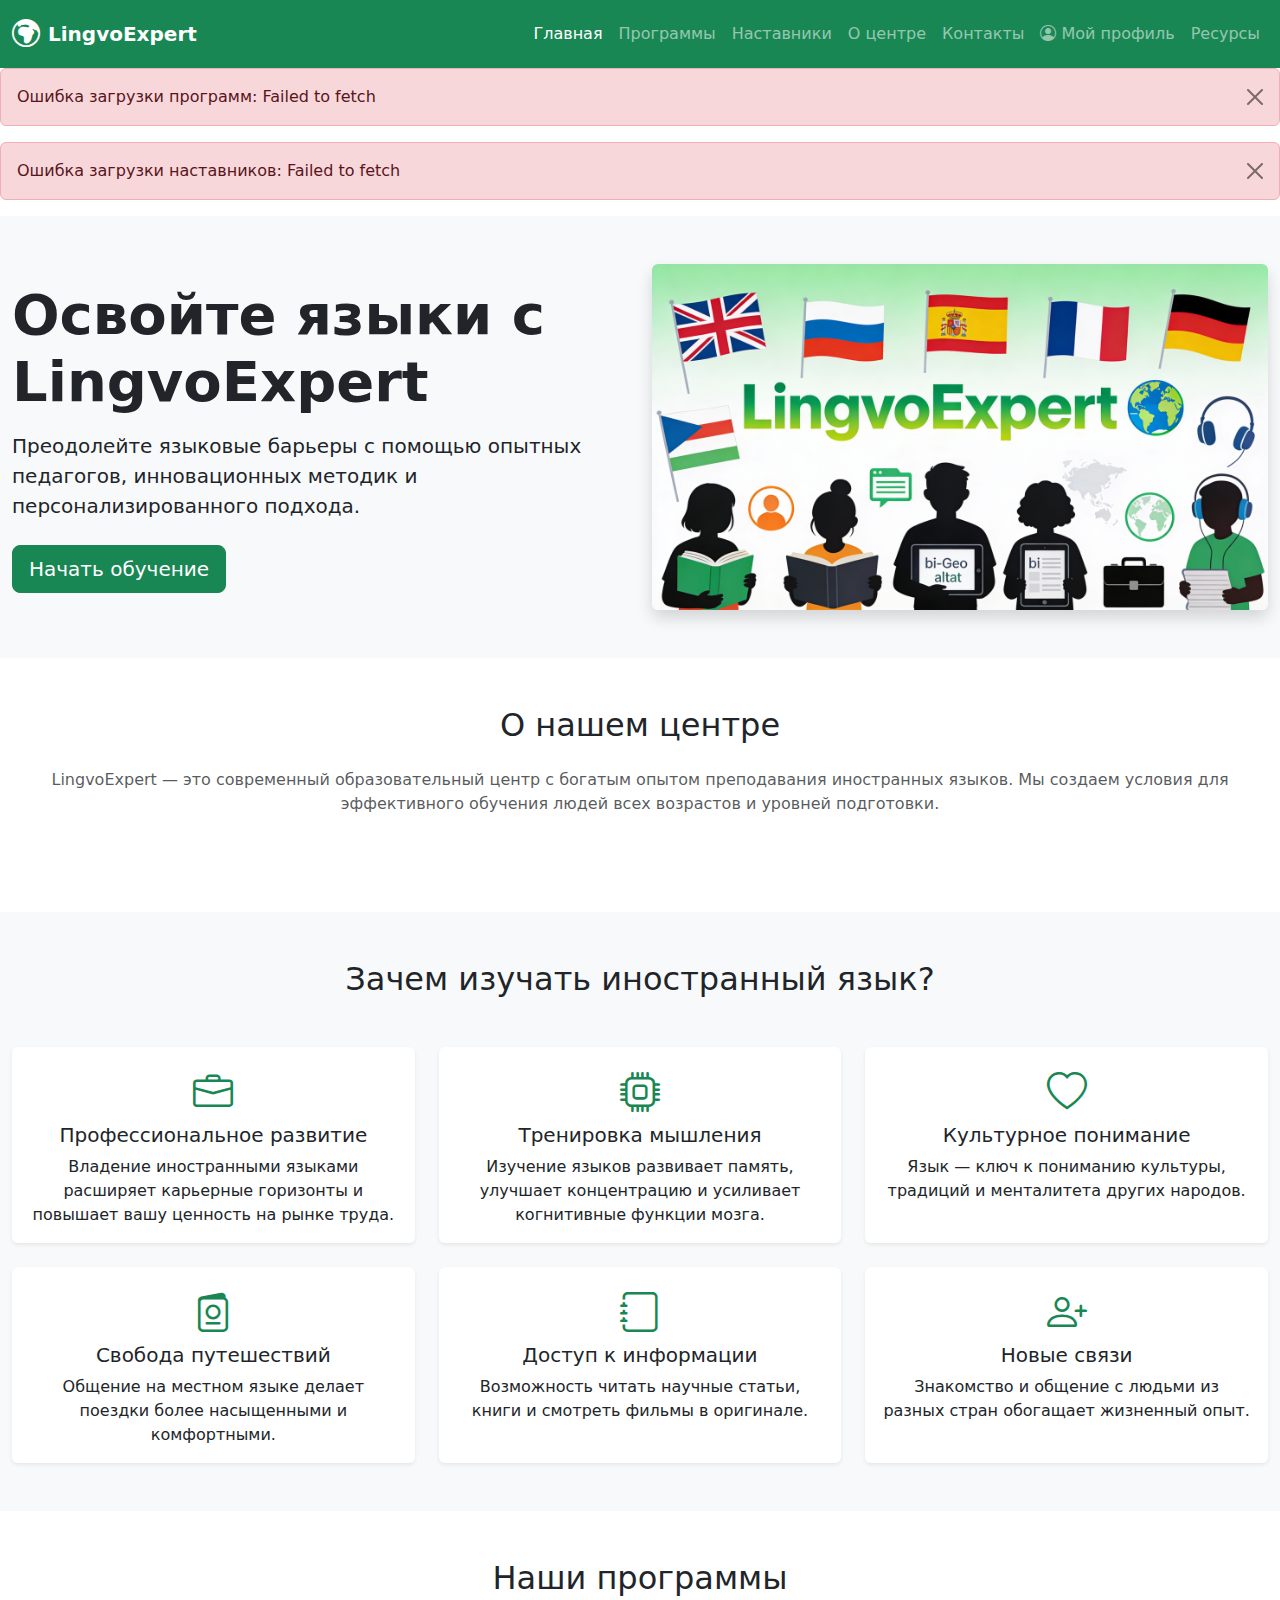
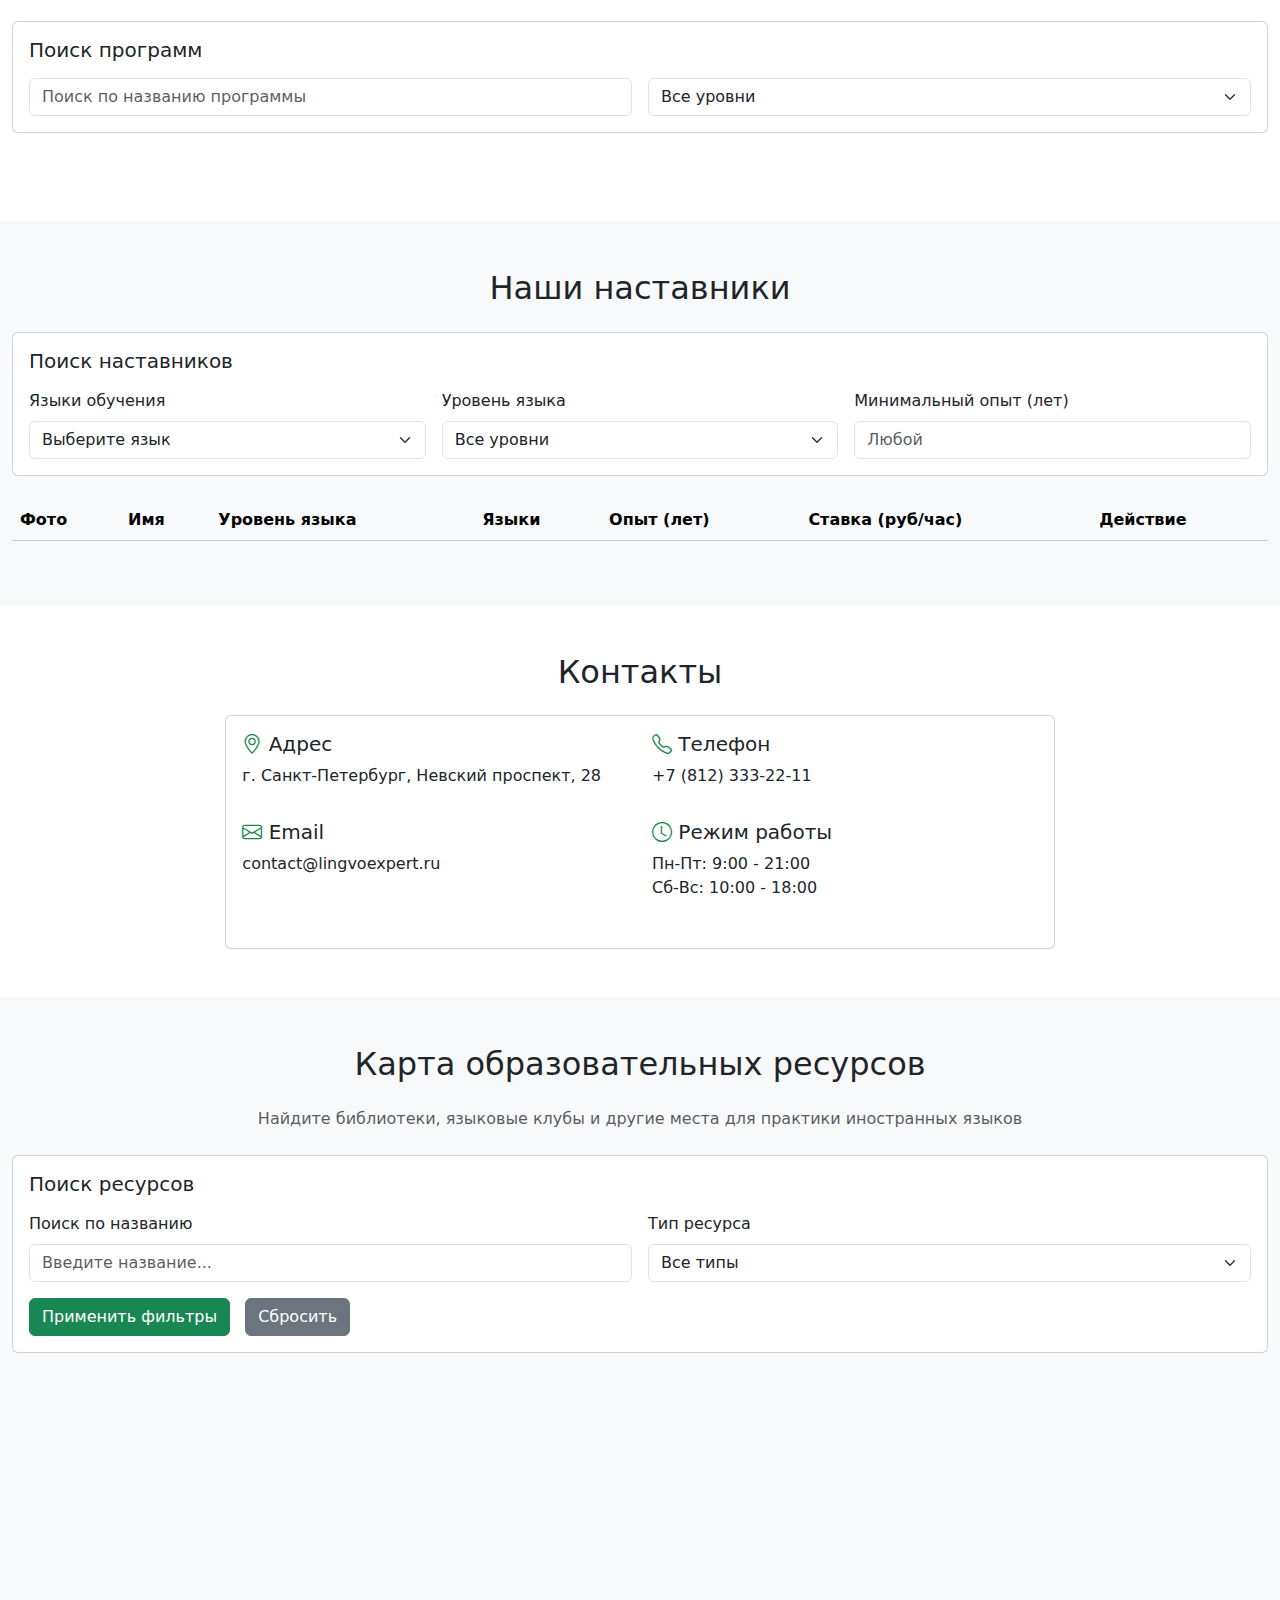
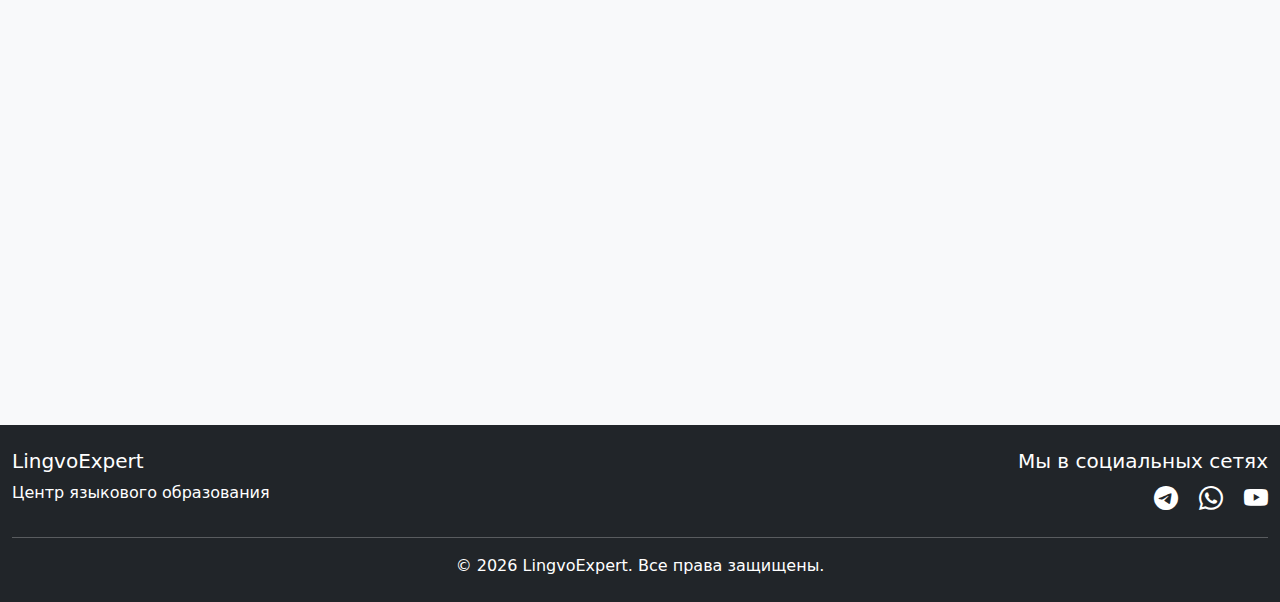
<file: index.html>
<!DOCTYPE html>
<html lang="ru">
<head>
    <meta charset="UTF-8">
    <meta name="viewport" content="width=device-width, initial-scale=1.0">
    <title>Лингвистический центр LingvoExpert</title>
    <link href="https://cdn.jsdelivr.net/npm/bootstrap@5.3.0/dist/css/bootstrap.min.css" rel="stylesheet">
    <link rel="stylesheet" href="https://cdn.jsdelivr.net/npm/bootstrap-icons@1.10.0/font/bootstrap-icons.css">
    <link rel="stylesheet" href="css/style.css">
</head>
<body>
    <header class="navbar navbar-expand-lg navbar-dark bg-success">
        <div class="container">
            <a class="navbar-brand d-flex align-items-center" href="index.html">
                <i class="bi bi-globe-europe-africa fs-3 me-2"></i>
                <span class="fw-bold">LingvoExpert</span>
            </a>
            <button class="navbar-toggler" type="button" data-bs-toggle="collapse" data-bs-target="#navbarNav">
                <span class="navbar-toggler-icon"></span>
            </button>
            <div class="collapse navbar-collapse" id="navbarNav">
                <ul class="navbar-nav ms-auto">
                    <li class="nav-item">
                        <a class="nav-link active" href="index.html">Главная</a>
                    </li>
                    <li class="nav-item">
                        <a class="nav-link" href="#courses">Программы</a>
                    </li>
                    <li class="nav-item">
                        <a class="nav-link" href="#tutors">Наставники</a>
                    </li>
                    <li class="nav-item">
                        <a class="nav-link" href="#about">О центре</a>
                    </li>
                    <li class="nav-item">
                        <a class="nav-link" href="#contacts">Контакты</a>
                    </li>
                    <li class="nav-item">
                        <a class="nav-link" href="cabinet.html">
                            <i class="bi bi-person-circle"></i> Мой профиль
                        </a>
                    </li>
                    <li class="nav-item">
                        <a class="nav-link" href="#resources-map">Ресурсы</a>
                    </li>
                </ul>
            </div>
        </div>
    </header>

    <div id="notification-area" class="notification-container"></div>

    <section class="hero-section bg-light py-5">
        <div class="container">
            <div class="row align-items-center">
                <div class="col-lg-6">
                    <h1 class="display-4 fw-bold mb-3">Освойте языки с LingvoExpert</h1>
                    <p class="lead mb-4">Преодолейте языковые барьеры с помощью опытных педагогов, инновационных методик и персонализированного подхода.</p>
                    <a href="#courses" class="btn btn-success btn-lg">Начать обучение</a>
                </div>
                <div class="col-lg-6">
                    <img src="images/main.png" alt="Изучение языков" class="img-fluid rounded shadow">
                </div>
            </div>
        </div>
    </section>

    <section id="about" class="py-5">
        <div class="container">
            <h2 class="text-center mb-4">О нашем центре</h2>
            <p class="text-center text-muted mb-5">LingvoExpert — это современный образовательный центр с богатым опытом преподавания иностранных языков. Мы создаем условия для эффективного обучения людей всех возрастов и уровней подготовки.</p>
        </div>
    </section>

    <section class="bg-light py-5">
        <div class="container">
            <h2 class="text-center mb-5">Зачем изучать иностранный язык?</h2>
            <div class="row g-4">
                <div class="col-md-4">
                    <div class="card h-100 border-0 shadow-sm">
                        <div class="card-body text-center">
                            <i class="bi bi-briefcase text-success fs-1 mb-3"></i>
                            <h5 class="card-title">Профессиональное развитие</h5>
                            <p class="card-text">Владение иностранными языками расширяет карьерные горизонты и повышает вашу ценность на рынке труда.</p>
                        </div>
                    </div>
                </div>
                <div class="col-md-4">
                    <div class="card h-100 border-0 shadow-sm">
                        <div class="card-body text-center">
                            <i class="bi bi-cpu text-success fs-1 mb-3"></i>
                            <h5 class="card-title">Тренировка мышления</h5>
                            <p class="card-text">Изучение языков развивает память, улучшает концентрацию и усиливает когнитивные функции мозга.</p>
                        </div>
                    </div>
                </div>
                <div class="col-md-4">
                    <div class="card h-100 border-0 shadow-sm">
                        <div class="card-body text-center">
                            <i class="bi bi-heart text-success fs-1 mb-3"></i>
                            <h5 class="card-title">Культурное понимание</h5>
                            <p class="card-text">Язык — ключ к пониманию культуры, традиций и менталитета других народов.</p>
                        </div>
                    </div>
                </div>
                <div class="col-md-4">
                    <div class="card h-100 border-0 shadow-sm">
                        <div class="card-body text-center">
                            <i class="bi bi-passport text-success fs-1 mb-3"></i>
                            <h5 class="card-title">Свобода путешествий</h5>
                            <p class="card-text">Общение на местном языке делает поездки более насыщенными и комфортными.</p>
                        </div>
                    </div>
                </div>
                <div class="col-md-4">
                    <div class="card h-100 border-0 shadow-sm">
                        <div class="card-body text-center">
                            <i class="bi bi-journal text-success fs-1 mb-3"></i>
                            <h5 class="card-title">Доступ к информации</h5>
                            <p class="card-text">Возможность читать научные статьи, книги и смотреть фильмы в оригинале.</p>
                        </div>
                    </div>
                </div>
                <div class="col-md-4">
                    <div class="card h-100 border-0 shadow-sm">
                        <div class="card-body text-center">
                            <i class="bi bi-person-plus text-success fs-1 mb-3"></i>
                            <h5 class="card-title">Новые связи</h5>
                            <p class="card-text">Знакомство и общение с людьми из разных стран обогащает жизненный опыт.</p>
                        </div>
                    </div>
                </div>
            </div>
        </div>
    </section>

    <section id="courses" class="py-5">
        <div class="container">
            <h2 class="text-center mb-4">Наши программы</h2>

            <div class="card mb-4">
                <div class="card-body">
                    <h5 class="card-title mb-3">Поиск программ</h5>
                    <div class="row g-3">
                        <div class="col-md-6">
                            <input type="text" id="course-search-name" class="form-control" placeholder="Поиск по названию программы">
                        </div>
                        <div class="col-md-6">
                            <select id="course-search-level" class="form-select">
                                <option value="">Все уровни</option>
                                <option value="Beginner">Начальный</option>
                                <option value="Intermediate">Средний</option>
                                <option value="Advanced">Продвинутый</option>
                            </select>
                        </div>
                    </div>
                </div>
            </div>

            <div id="courses-list" class="row g-4"></div>

            <nav id="courses-pagination" class="mt-4">
                <ul class="pagination justify-content-center"></ul>
            </nav>
        </div>
    </section>

    <section id="tutors" class="bg-light py-5">
         <div class="container">
             <h2 class="text-center mb-4">Наши наставники</h2>

             <div class="card mb-4">
                 <div class="card-body">
                     <h5 class="card-title mb-3">Поиск наставников</h5>
                     <div class="row g-3">
                         <div class="col-md-4">
                             <label for="tutor-search-language" class="form-label">Языки обучения</label>
                             <select id="tutor-search-language" class="form-select">
                                 <option value="">Выберите язык</option>
                             </select>
                         </div>
                         <div class="col-md-4">
                             <label for="tutor-search-level" class="form-label">Уровень языка</label>
                             <select id="tutor-search-level" class="form-select">
                                 <option value="">Все уровни</option>
                                 <option value="Beginner">Начальный</option>
                                 <option value="Intermediate">Средний</option>
                                 <option value="Advanced">Продвинутый</option>
                             </select>
                         </div>
                         <div class="col-md-4">
                             <label for="tutor-search-experience" class="form-label">Минимальный опыт (лет)</label>
                             <input type="number" id="tutor-search-experience" class="form-control" min="0" placeholder="Любой">
                         </div>
                     </div>
                 </div>
             </div>
         
             <div class="table-responsive">
                 <table class="table table-hover bg-white">
                     <thead class="table-light">
                         <tr>
                             <th>Фото</th>
                             <th>Имя</th>
                             <th>Уровень языка</th>
                             <th>Языки</th>
                             <th>Опыт (лет)</th>
                             <th>Ставка (руб/час)</th>
                             <th>Действие</th>
                         </tr>
                     </thead>
                     <tbody id="tutors-list"></tbody>
                 </table>
             </div>
         </div>
    </section>

    <section id="contacts" class="py-5">
        <div class="container">
            <h2 class="text-center mb-4">Контакты</h2>
            <div class="row justify-content-center">
                <div class="col-md-8">
                    <div class="card">
                        <div class="card-body">
                            <div class="row">
                                <div class="col-md-6 mb-3">
                                    <h5><i class="bi bi-geo-alt text-success"></i> Адрес</h5>
                                    <p>г. Санкт-Петербург, Невский проспект, 28</p>
                                </div>
                                <div class="col-md-6 mb-3">
                                    <h5><i class="bi bi-telephone text-success"></i> Телефон</h5>
                                    <p>+7 (812) 333-22-11</p>
                                </div>
                                <div class="col-md-6 mb-3">
                                    <h5><i class="bi bi-envelope text-success"></i> Email</h5>
                                    <p>contact@lingvoexpert.ru</p>
                                </div>
                                <div class="col-md-6 mb-3">
                                    <h5><i class="bi bi-clock text-success"></i> Режим работы</h5>
                                    <p>Пн-Пт: 9:00 - 21:00<br>Сб-Вс: 10:00 - 18:00</p>
                                </div>
                            </div>
                        </div>
                    </div>
                </div>
            </div>
        </div>
    </section>

    <section id="resources-map" class="py-5 bg-light">
        <div class="container">
            <h2 class="text-center mb-4">Карта образовательных ресурсов</h2>
            <p class="text-center text-muted mb-4">Найдите библиотеки, языковые клубы и другие места для практики иностранных языков</p>
            
            <div class="card mb-4">
                <div class="card-body">
                    <h5 class="card-title mb-3">Поиск ресурсов</h5>
                    <div class="row g-3 mb-3">
                        <div class="col-md-6">
                            <label for="resource-search" class="form-label">Поиск по названию</label>
                            <input type="text" id="resource-search" class="form-control" placeholder="Введите название...">
                        </div>
                        <div class="col-md-6">
                            <label for="resource-type-filter" class="form-label">Тип ресурса</label>
                            <select id="resource-type-filter" class="form-select">
                                <option value="">Все типы</option>
                                <option value="education">Образовательные учреждения</option>
                                <option value="community">Общественные центры</option>
                                <option value="library">Публичные библиотеки</option>
                                <option value="private">Частные языковые центры</option>
                                <option value="cafe">Языковые кафе</option>
                            </select>
                        </div>
                    </div>
                    <button id="search-on-map" class="btn btn-success">Применить фильтры</button>
                    <button id="reset-map" class="btn btn-secondary">Сбросить</button>
                </div>
            </div>

            <div id="map" style="width: 100%; height: 600px; border-radius: 10px;"></div>
        </div>
    </section>

    <footer class="bg-dark text-white py-4">
        <div class="container">
            <div class="row">
                <div class="col-md-6">
                    <h5>LingvoExpert</h5>
                    <p>Центр языкового образования</p>
                </div>
                <div class="col-md-6 text-md-end">
                    <h5>Мы в социальных сетях</h5>
                    <a href="#" class="text-white me-3"><i class="bi bi-vk fs-4"></i></a>
                    <a href="#" class="text-white me-3"><i class="bi bi-telegram fs-4"></i></a>
                    <a href="#" class="text-white me-3"><i class="bi bi-whatsapp fs-4"></i></a>
                    <a href="#" class="text-white"><i class="bi bi-youtube fs-4"></i></a>
                </div>
            </div>
            <hr class="bg-white">
            <p class="text-center mb-0">&copy; 2026 LingvoExpert. Все права защищены.</p>
        </div>
    </footer>

    <div class="modal fade" id="orderModal" tabindex="-1">
        <div class="modal-dialog modal-lg">
            <div class="modal-content">
                <div class="modal-header">
                    <h5 class="modal-title" id="orderModalTitle">Оформление заявки</h5>
                    <button type="button" class="btn-close" data-bs-dismiss="modal"></button>
                </div>
                <div class="modal-body">
                    <form id="orderForm">
                        <input type="hidden" id="order-id">
                        <input type="hidden" id="course-id">
                        <input type="hidden" id="tutor-id">

                        <div class="mb-3">
                            <label for="course-name" class="form-label">Название программы</label>
                            <input type="text" class="form-control" id="course-name" readonly>
                        </div>

                        <div class="mb-3">
                            <label for="teacher-name" class="form-label">Преподаватель</label>
                            <input type="text" class="form-control" id="teacher-name" readonly>
                        </div>

                        <div class="mb-3">
                            <label for="date-start" class="form-label">Дата начала</label>
                            <select class="form-select" id="date-start" required>
                                <option value="">Выберите дату</option>
                            </select>
                        </div>

                        <div class="mb-3">
                            <label for="time-start" class="form-label">Время занятий</label>
                            <select class="form-select" id="time-start" required disabled>
                                <option value="">Сначала выберите дату</option>
                            </select>
                        </div>

                        <div class="mb-3">
                            <label for="duration-info" class="form-label">Продолжительность программы</label>
                            <input type="text" class="form-control" id="duration-info" readonly>
                        </div>

                        <div class="mb-3">
                            <label for="persons" class="form-label">Количество участников</label>
                            <input type="number" class="form-control" id="persons" min="1" max="20" value="1" required>
                        </div>

                        <div class="mb-3">
                            <label class="form-label">Дополнительные опции</label>
                            <div class="form-check">
                                <input class="form-check-input" type="checkbox" id="early-registration-display" disabled>
                                <label class="form-check-label" for="early-registration-display">
                                    Скидка за раннюю регистрацию (-10%)
                                </label>
                            </div>
                            <div class="form-check">
                                <input class="form-check-input" type="checkbox" id="group-enrollment-display" disabled>
                                <label class="form-check-label" for="group-enrollment-display">
                                    Групповая скидка (-15%)
                                </label>
                            </div>
                            <div class="form-check">
                                <input class="form-check-input" type="checkbox" id="intensive-course-display" disabled>
                                <label class="form-check-label" for="intensive-course-display">
                                    Интенсивный курс (+20%)
                                </label>
                            </div>
                            <div class="form-check">
                                <input class="form-check-input" type="checkbox" id="supplementary">
                                <label class="form-check-label" for="supplementary">
                                    Дополнительные материалы (+2000₽/участник)
                                </label>
                            </div>
                            <div class="form-check">
                                <input class="form-check-input" type="checkbox" id="personalized">
                                <label class="form-check-label" for="personalized">
                                    Индивидуальные занятия (+1500₽/неделя)
                                </label>
                            </div>
                            <div class="form-check">
                                <input class="form-check-input" type="checkbox" id="excursions">
                                <label class="form-check-label" for="excursions">
                                    Культурные экскурсии (+25%)
                                </label>
                            </div>
                            <div class="form-check">
                                <input class="form-check-input" type="checkbox" id="assessment">
                                <label class="form-check-label" for="assessment">
                                    Оценка уровня языка (+300₽)
                                </label>
                            </div>
                            <div class="form-check">
                                <input class="form-check-input" type="checkbox" id="interactive">
                                <label class="form-check-label" for="interactive">
                                    Интерактивная платформа (+50%)
                                </label>
                            </div>
                        </div>

                        <div class="alert alert-info">
                            <h5>Общая стоимость: <span id="total-price">0</span> ₽</h5>
                        </div>
                    </form>
                </div>
                <div class="modal-footer">
                    <button type="button" class="btn btn-secondary" data-bs-dismiss="modal">Отмена</button>
                    <button type="button" class="btn btn-success" id="submitOrder">Отправить</button>
                </div>
            </div>
        </div>
    </div>

    <script src="https://cdn.jsdelivr.net/npm/bootstrap@5.3.0/dist/js/bootstrap.bundle.min.js"></script>
    <script src="js/api.js"></script>
    <script src="js/main.js"></script>

    <script src="https://api-maps.yandex.ru/2.1/?apikey=c565219d-ed37-4113-b9a5-46d7d8863d31&lang=ru_RU" type="text/javascript"></script>
    <script src="js/map.js"></script>
</body>
</html>
</file>
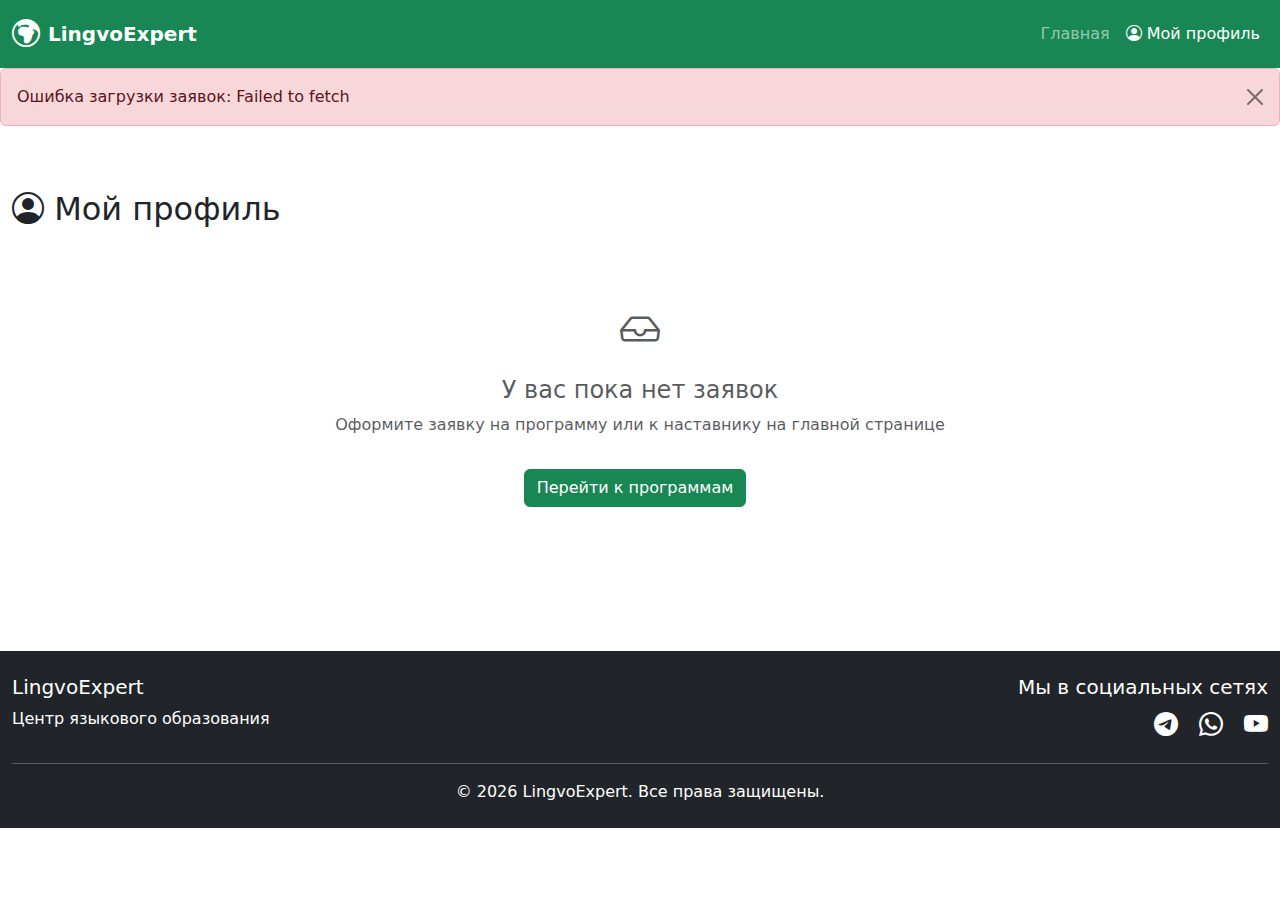
<file: cabinet.html>
<!DOCTYPE html>
<html lang="ru">
<head>
    <meta charset="UTF-8">
    <meta name="viewport" content="width=device-width, initial-scale=1.0">
    <title>Мой профиль - LingvoExpert</title>
    <link href="https://cdn.jsdelivr.net/npm/bootstrap@5.3.0/dist/css/bootstrap.min.css" rel="stylesheet">
    <link rel="stylesheet" href="https://cdn.jsdelivr.net/npm/bootstrap-icons@1.10.0/font/bootstrap-icons.css">
    <link rel="stylesheet" href="css/style.css">
</head>
<body>
    <header class="navbar navbar-expand-lg navbar-dark bg-success">
        <div class="container">
            <a class="navbar-brand d-flex align-items-center" href="index.html">
                <i class="bi bi-globe-europe-africa fs-3 me-2"></i>
                <span class="fw-bold">LingvoExpert</span>
            </a>
            <button class="navbar-toggler" type="button" data-bs-toggle="collapse" data-bs-target="#navbarNav">
                <span class="navbar-toggler-icon"></span>
            </button>
            <div class="collapse navbar-collapse" id="navbarNav">
                <ul class="navbar-nav ms-auto">
                    <li class="nav-item">
                        <a class="nav-link" href="index.html">Главная</a>
                    </li>
                    <li class="nav-item">
                        <a class="nav-link active" href="cabinet.html">
                            <i class="bi bi-person-circle"></i> Мой профиль
                        </a>
                    </li>
                </ul>
            </div>
        </div>
    </header>

    <div id="notification-area" class="notification-container"></div>

    <section class="py-5">
        <div class="container">
            <h2 class="mb-4">
                <i class="bi bi-person-circle"></i> Мой профиль
            </h2>

            <div id="orders-container">
                <div id="no-orders" class="text-center py-5">
                    <i class="bi bi-inbox fs-1 text-muted"></i>
                    <h4 class="mt-3 text-muted">У вас пока нет заявок</h4>
                    <p class="text-muted">Оформите заявку на программу или к наставнику на главной странице</p>
                    <a href="index.html" class="btn btn-success mt-3">Перейти к программам</a>
                </div>

                <div id="orders-table-container" style="display: none;">
                    <div class="table-responsive">
                        <table class="table table-hover">
                            <thead class="table-light">
                                <tr>
                                    <th>№</th>
                                    <th>Программа</th>
                                    <th>Дата занятия</th>
                                    <th>Стоимость</th>
                                    <th>Действия</th>
                                </tr>
                            </thead>
                            <tbody id="orders-list"></tbody>
                        </table>
                    </div>

                    <nav id="orders-pagination" class="mt-4">
                        <ul class="pagination justify-content-center"></ul>
                    </nav>
                </div>
            </div>
        </div>
    </section>

    <footer class="bg-dark text-white py-4 mt-5">
        <div class="container">
            <div class="row">
                <div class="col-md-6">
                    <h5>LingvoExpert</h5>
                    <p>Центр языкового образования</p>
                </div>
                <div class="col-md-6 text-md-end">
                    <h5>Мы в социальных сетях</h5>
                    <a href="#" class="text-white me-3"><i class="bi bi-vk fs-4"></i></a>
                    <a href="#" class="text-white me-3"><i class="bi bi-telegram fs-4"></i></a>
                    <a href="#" class="text-white me-3"><i class="bi bi-whatsapp fs-4"></i></a>
                    <a href="#" class="text-white"><i class="bi bi-youtube fs-4"></i></a>
                </div>
            </div>
            <hr class="bg-white">
            <p class="text-center mb-0">&copy; 2026 LingvoExpert. Все права защищены.</p>
        </div>
    </footer>

    <div class="modal fade" id="orderDetailsModal" tabindex="-1">
        <div class="modal-dialog">
            <div class="modal-content">
                <div class="modal-header">
                    <h5 class="modal-title">Подробная информация о заявке</h5>
                    <button type="button" class="btn-close" data-bs-dismiss="modal"></button>
                </div>
                <div class="modal-body" id="orderDetailsContent"></div>
                <div class="modal-footer">
                    <button type="button" class="btn btn-secondary" data-bs-dismiss="modal">Закрыть</button>
                </div>
            </div>
        </div>
    </div>

    <div class="modal fade" id="editOrderModal" tabindex="-1">
        <div class="modal-dialog modal-lg">
            <div class="modal-content">
                <div class="modal-header">
                    <h5 class="modal-title">Редактирование заявки</h5>
                    <button type="button" class="btn-close" data-bs-dismiss="modal"></button>
                </div>
                <div class="modal-body">
                    <form id="editOrderForm">
                        <input type="hidden" id="edit-order-id">
                        <input type="hidden" id="edit-course-id">

                        <div class="mb-3">
                            <label for="edit-course-name" class="form-label">Название программы</label>
                            <input type="text" class="form-control" id="edit-course-name" readonly>
                        </div>

                        <div class="mb-3">
                            <label for="edit-teacher-name" class="form-label">Преподаватель</label>
                            <input type="text" class="form-control" id="edit-teacher-name" readonly>
                        </div>

                        <div class="mb-3">
                            <label for="edit-date-start" class="form-label">Дата начала</label>
                            <select class="form-select" id="edit-date-start" required>
                                <option value="">Выберите дату</option>
                            </select>
                        </div>

                        <div class="mb-3">
                            <label for="edit-time-start" class="form-label">Время занятий</label>
                            <select class="form-select" id="edit-time-start" required disabled>
                                <option value="">Сначала выберите дату</option>
                            </select>
                        </div>

                        <div class="mb-3">
                            <label for="edit-duration-info" class="form-label">Продолжительность программы</label>
                            <input type="text" class="form-control" id="edit-duration-info" readonly>
                        </div>

                        <div class="mb-3">
                            <label for="edit-persons" class="form-label">Количество участников</label>
                            <input type="number" class="form-control" id="edit-persons" min="1" max="20" value="1" required>
                        </div>

                        <div class="mb-3">
                            <label class="form-label">Дополнительные опции</label>
                            <div class="form-check">
                                <input class="form-check-input" type="checkbox" id="edit-early-registration-display" disabled>
                                <label class="form-check-label" for="edit-early-registration-display">
                                    Скидка за раннюю регистрацию (-10%)
                                </label>
                            </div>
                            <div class="form-check">
                                <input class="form-check-input" type="checkbox" id="edit-group-enrollment-display" disabled>
                                <label class="form-check-label" for="edit-group-enrollment-display">
                                    Групповая скидка (-15%)
                                </label>
                            </div>
                            <div class="form-check">
                                <input class="form-check-input" type="checkbox" id="edit-intensive-course-display" disabled>
                                <label class="form-check-label" for="edit-intensive-course-display">
                                    Интенсивный курс (+20%)
                                </label>
                            </div>
                            <div class="form-check">
                                <input class="form-check-input" type="checkbox" id="edit-supplementary">
                                <label class="form-check-label" for="edit-supplementary">
                                    Дополнительные материалы (+2000₽/участник)
                                </label>
                            </div>
                            <div class="form-check">
                                <input class="form-check-input" type="checkbox" id="edit-personalized">
                                <label class="form-check-label" for="edit-personalized">
                                    Индивидуальные занятия (+1500₽/неделя)
                                </label>
                            </div>
                            <div class="form-check">
                                <input class="form-check-input" type="checkbox" id="edit-excursions">
                                <label class="form-check-label" for="edit-excursions">
                                    Культурные экскурсии (+25%)
                                </label>
                            </div>
                            <div class="form-check">
                                <input class="form-check-input" type="checkbox" id="edit-assessment">
                                <label class="form-check-label" for="edit-assessment">
                                    Оценка уровня языка (+300₽)
                                </label>
                            </div>
                            <div class="form-check">
                                <input class="form-check-input" type="checkbox" id="edit-interactive">
                                <label class="form-check-label" for="edit-interactive">
                                    Интерактивная платформа (+50%)
                                </label>
                            </div>
                        </div>

                        <div class="alert alert-info">
                            <h5>Общая стоимость: <span id="edit-total-price">0</span> ₽</h5>
                        </div>
                    </form>
                </div>
                <div class="modal-footer">
                    <button type="button" class="btn btn-secondary" data-bs-dismiss="modal">Отмена</button>
                    <button type="button" class="btn btn-success" id="saveEditOrder">Сохранить</button>
                </div>
            </div>
        </div>
    </div>

    <div class="modal fade" id="deleteOrderModal" tabindex="-1">
        <div class="modal-dialog">
            <div class="modal-content">
                <div class="modal-header">
                    <h5 class="modal-title">Подтверждение удаления</h5>
                    <button type="button" class="btn-close" data-bs-dismiss="modal"></button>
                </div>
                <div class="modal-body">
                    <p>Вы уверены, что хотите удалить заявку?</p>
                </div>
                <div class="modal-footer">
                    <button type="button" class="btn btn-secondary" data-bs-dismiss="modal">Нет</button>
                    <button type="button" class="btn btn-danger" id="confirmDelete">Да</button>
                </div>
            </div>
        </div>
    </div>

    <script src="https://cdn.jsdelivr.net/npm/bootstrap@5.3.0/dist/js/bootstrap.bundle.min.js"></script>
    <script src="js/api.js"></script>
    <script src="js/cabinet.js"></script>
</body>
</html>
</file>
<file: css/style.css>
/* Кастомизация Bootstrap */
.container {
    max-width: 1400px;
}

.table th {
    background-color: #f8f9fa;
    font-weight: 600;
}

.btn {
    margin-right: 10px;
}

#orderForm label {
    font-weight: 500;
}

/* Адаптив для мобильных */
@media (max-width: 768px) {
    .row > div {
        margin-bottom: 20px;
    }
    
    .table {
        font-size: 0.9rem;
    }
}

/* Hover эффекты */
.table tbody tr:hover {
    background-color: #f8f9ff;
}

.btn:hover {
    transform: translateY(-1px);
    box-shadow: 0 4px 8px rgba(0,0,0,0.1);
}

/* Форма */
.form-control:focus {
    border-color: #0d6efd;
    box-shadow: 0 0 0 0.2rem rgba(13,110,253,0.25);
}

/* Tooltip стилизация */
.tooltip-inner {
    background-color: #343a40;
    border-radius: 6px;
}
</file>
